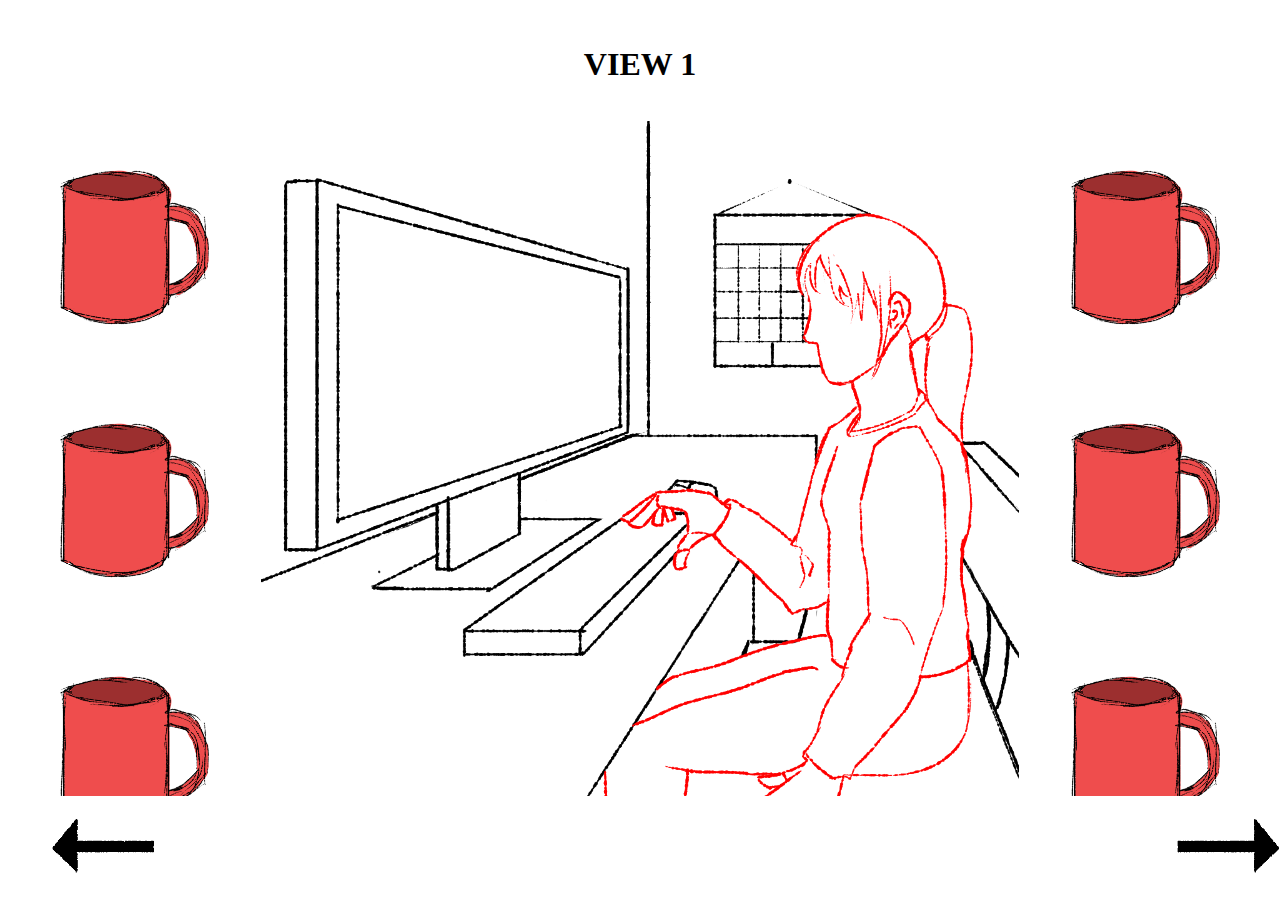
<file: index.html>
<!DOCTYPE html>
<html lang="en">
<head>
    <meta charset="UTF-8">
    <meta name="viewport" content="width=device-width, initial-scale=1.0">
    <title>Project 2</title>
    <link rel="stylesheet" href="style.css">
</head>
<body>
    <div class="outer-container">
        <div class="header">
            <h1>VIEW 1</h1>
        </div>
        <div class="inner-container"></div>
        <div class="inner-container2"></div>
        <div class="inner-container3"></div>
        <div class="footer"></div>
        <div class="image1">
            <a href="PAGE6.html"><img src="images/thing.png" height="100px"></a>
        </div>
        <div class="image2">
            <a href="PAGE2.html"><img src="images/thing2.png" height="100px"></a>
        </div>
    </div>
</body>
</html>
</file>
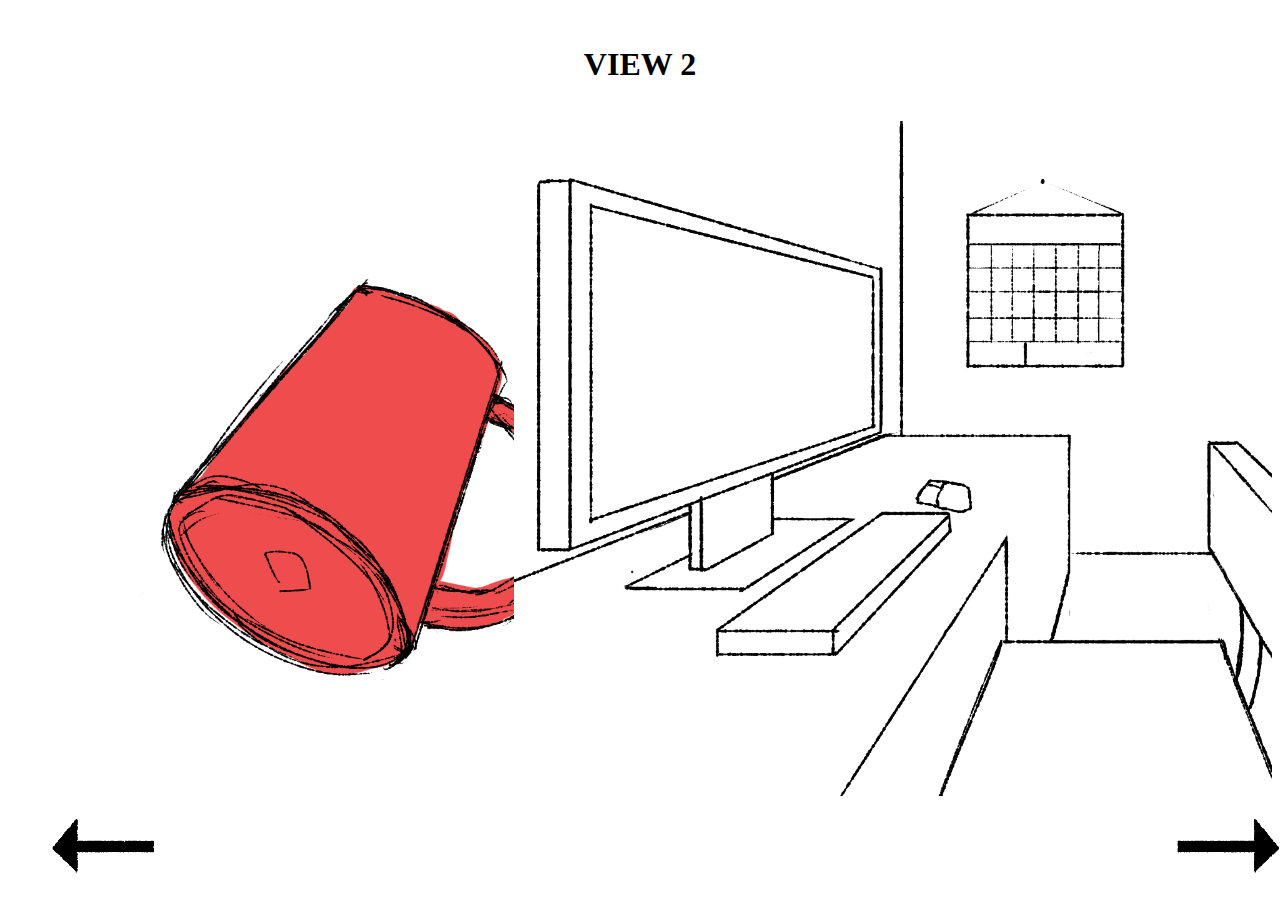
<file: PAGE2.html>
<!DOCTYPE html>
<html lang="en">
<head>
    <meta charset="UTF-8">
    <meta name="viewport" content="width=device-width, initial-scale=1.0">
    <title>Project 2</title>
    <link rel="stylesheet" href="stylepage2.css">
</head>
<body>
    <div class="outer-container">
        <div class="header">
            <h1>VIEW 2</h1>
        </div>
        <div class="inner-container"></div>
        <div class="inner-container2"></div>
        <div class="footer"></div>
        <div class="image1">
            <a href="index.html"><img src="images/thing.png" height="100px"></a>
        </div>
        <div class="image2">
            <a href="PAGE3.html"><img src="images/thing2.png" height="100px"></a>
        </div>
    </div>
</body>
</html>
</file>
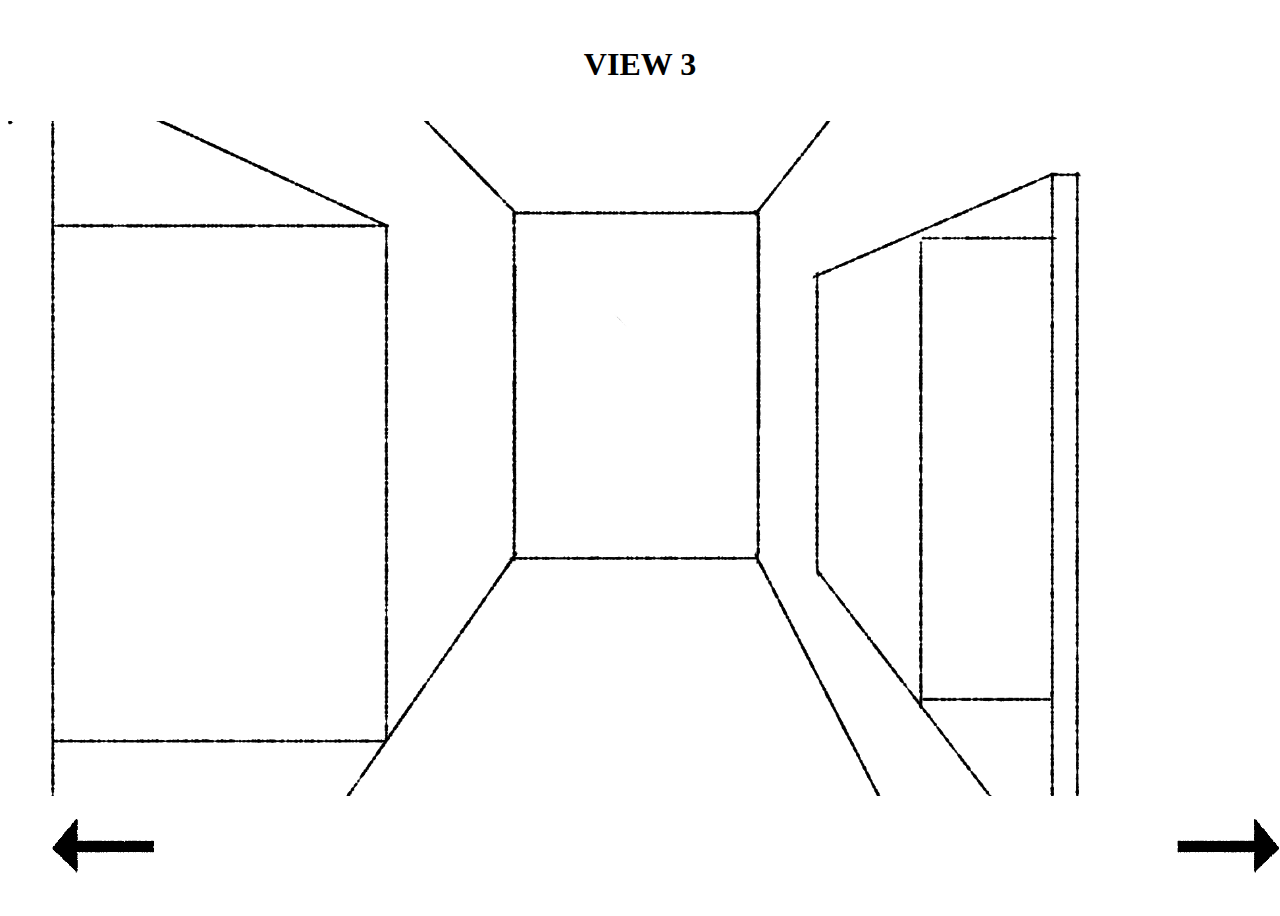
<file: PAGE3.html>
<!DOCTYPE html>
<html lang="en">
<head>
    <meta charset="UTF-8">
    <meta name="viewport" content="width=device-width, initial-scale=1.0">
    <title>Project 2</title>
    <link rel="stylesheet" href="stylepage3.css">
</head>
<body>
    <div class="outer-container">
        <div class="header">
            <h1>VIEW 3</h1>
        </div>
        <div class="inner-container">

        </div>
        <div class="footer"></div>
        <div class="image1">
            <a href="PAGE2.html"><img src="images/thing.png" height="100px"></a>
        </div>
        <div class="image2">
            <a href="PAGE4.html"><img src="images/thing2.png" height="100px"></a>
        </div>
    </div>
</body>
</html>
</file>
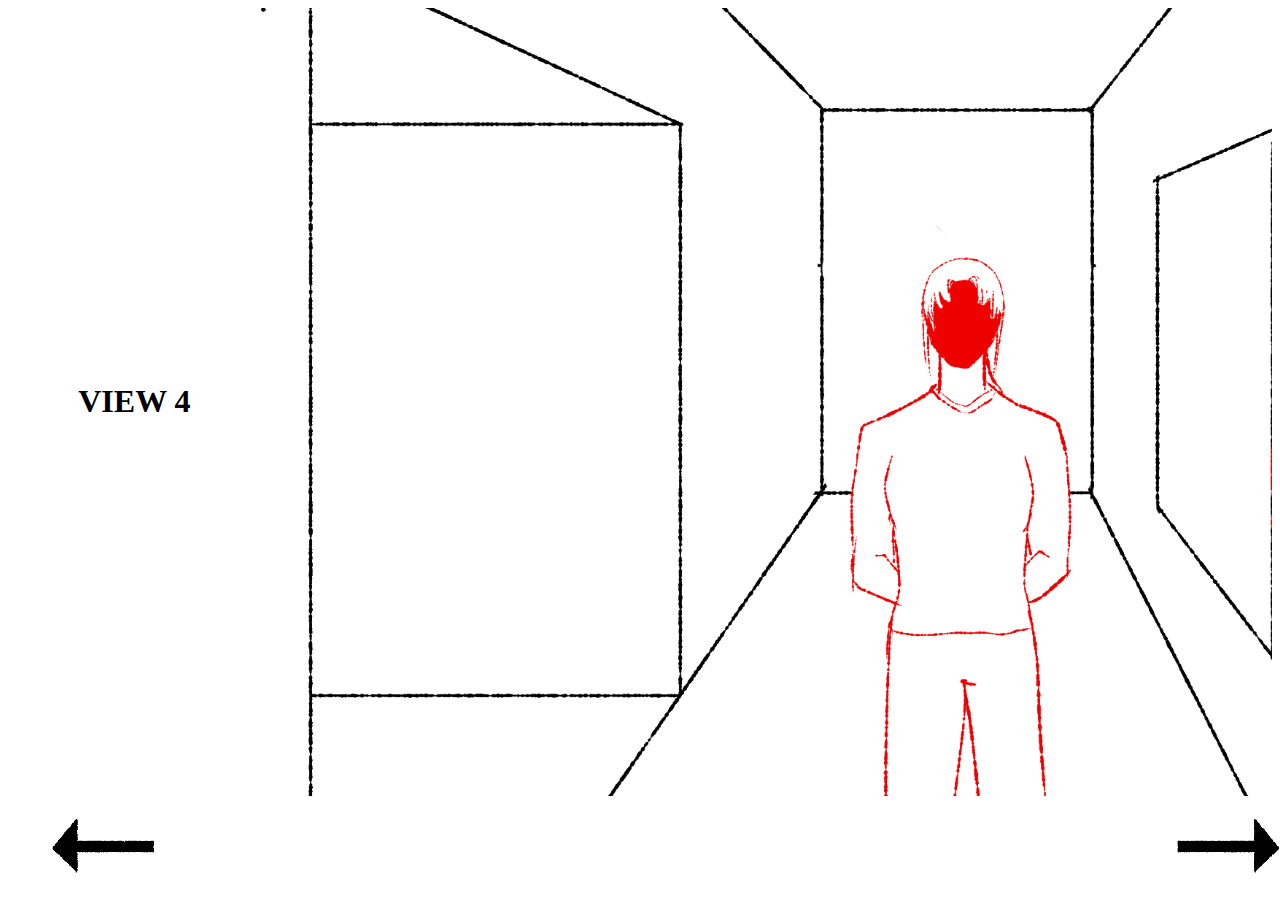
<file: PAGE4.html>
<!DOCTYPE html>
<html lang="en">
<head>
    <meta charset="UTF-8">
    <meta name="viewport" content="width=device-width, initial-scale=1.0">
    <title>Project 2</title>
    <link rel="stylesheet" href="stylepage4.css">
</head>
<body>
    <div class="outer-container">
        <div class="header">
            <h1>VIEW 4</h1>
        </div>
        <div class="inner-container">

        </div>
        <div class="footer"></div>
        <div class="image1">
            <a href="PAGE3.html"><img src="images/thing.png" height="100px"></a>
        </div>
        <div class="image2">
            <a href="PAGE5.html"><img src="images/thing2.png" height="100px"></a>
        </div>
    </div>
</body>
</html>
</file>
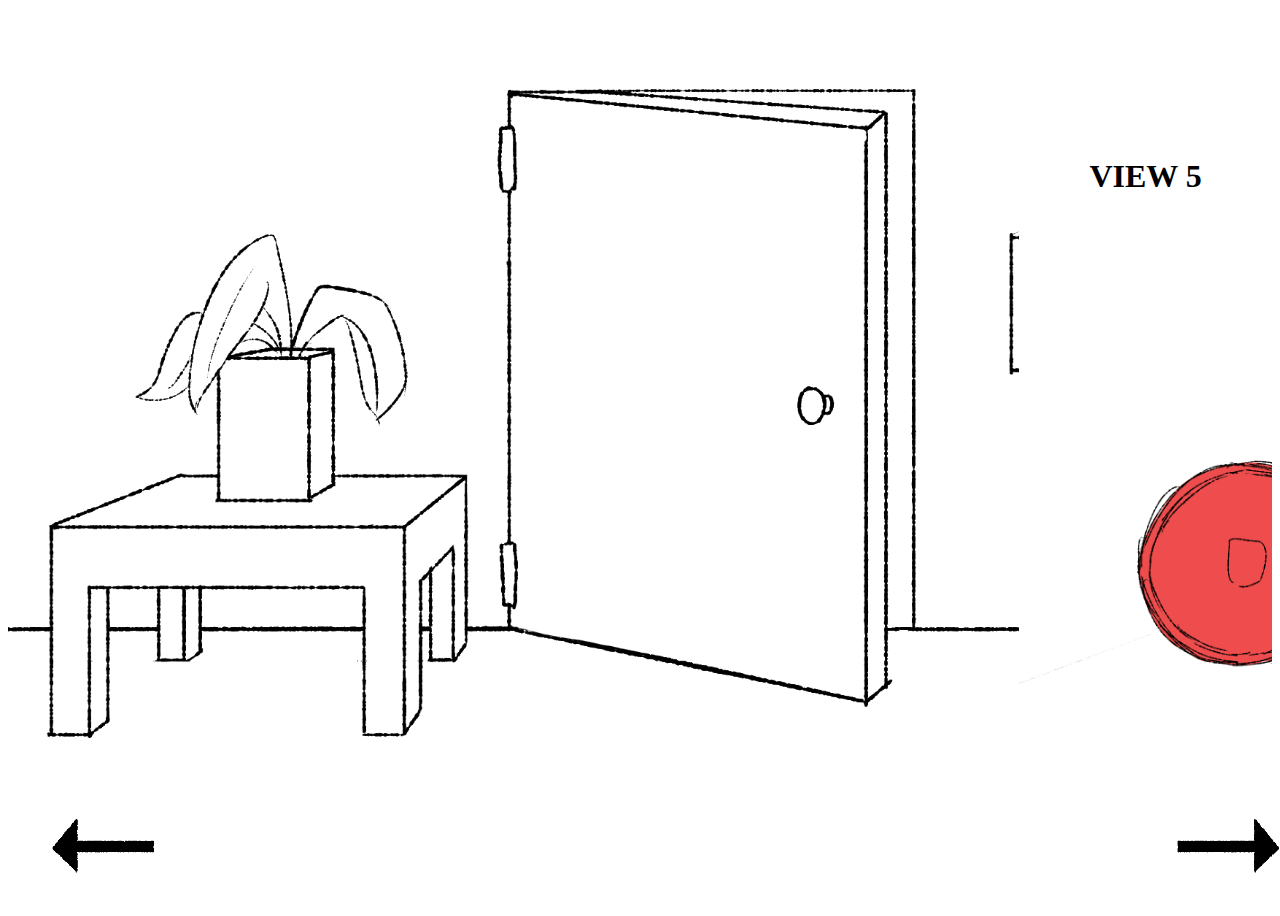
<file: PAGE5.html>
<!DOCTYPE html>
<html lang="en">
<head>
    <meta charset="UTF-8">
    <meta name="viewport" content="width=device-width, initial-scale=1.0">
    <title>Project 2</title>
    <link rel="stylesheet" href="stylepage5.css">
</head>
<body>
    <div class="outer-container">
        <div class="header">
            <h1>VIEW 5</h1>
        </div>
        <div class="inner-container"></div>
        <div class="inner-container2"></div>
        <div class="inner-container3"></div>
        <div class="footer"></div>
        <div class="image1">
            <a href="PAGE4.html"><img src="images/thing.png" height="100px"></a>
        </div>
        <div class="image2">
            <a href="PAGE6.html"><img src="images/thing2.png" height="100px"></a>
        </div>
    </div>
</body>
</html>
</file>
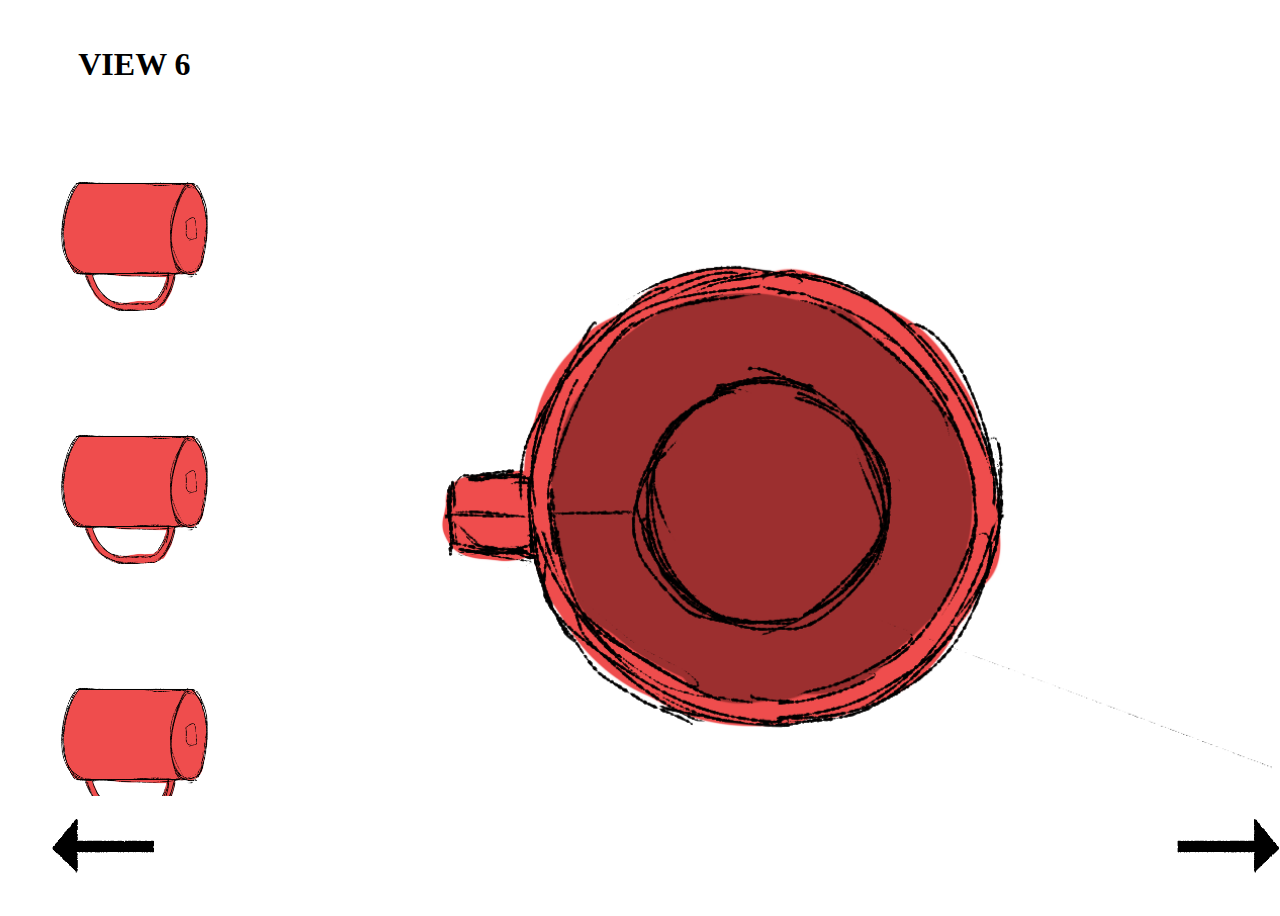
<file: PAGE6.html>
<!DOCTYPE html>
<html lang="en">
<head>
    <meta charset="UTF-8">
    <meta name="viewport" content="width=device-width, initial-scale=1.0">
    <title>Project 2</title>
    <link rel="stylesheet" href="stylepage6.css">
</head>
<body>
    <div class="outer-container">
        <div class="header">
            <h1>VIEW 6</h1>
        </div>
        <div class="inner-container"></div>
        <div class="inner-container3"></div>
        <div class="footer"></div>
        <div class="image1">
            <a href="PAGE5.html"><img src="images/thing.png" height="100px"></a>
        </div>
        <div class="image2">
            <a href="index.html"><img src="images/thing2.png" height="100px"></a>
        </div>
    </div>
</body>
</html>
</file>
<file: style.css>
.outer-container {
    display: grid;
    width:100%;
    height:100vh;
    grid-template-rows: repeat(8, 12.5vh);
    grid-template-columns: repeat(5, 20%);
}

.inner-container{
    grid-area: 2/2/8/5;
    background-image: url("images/kms1.png");
    background-size: cover;
}

.inner-container2{
    grid-area: 2/5/8/6;
    background-image: url("images/Cup1.png");
    background-size: contain;
}

.inner-container3{
    grid-area: 2/1/8/1;
    background-image: url("images/Cup1.png");
    background-size: contain;
}


.header {
    grid-area: 1/1/2/6;
    display: flex;
    justify-content: center;
    align-items: center;
}

.footer {
    grid-area: 8/1/9/6;
}

.image1 {
    z-index: 1;
    grid-area: 8/1/9/6;
}

.image2 {
    z-index: 1;
    grid-area: 8/5/9/6;
    margin-left: 45%;
}

.image3 {
    z-index: 1;
    grid-area: 2/2/8/5;

}
</file>
<file: stylepage2.css>
.outer-container {
    display: grid;
    width:100%;
    height:100vh;
    grid-template-rows: repeat(8, 12.5vh);
    grid-template-columns: repeat(5, 20%);
}

.inner-container{
    grid-area: 2/3/8/6;
    background-image: url("images/kms2.png");
    background-size: cover;
}

.inner-container2{
    grid-area: 2/1/8/3;
    background-image: url("images/Cup2.png");
    background-size: cover;
}


.header {
    grid-area: 1/1/2/6;
    display: flex;
    justify-content: center;
    align-items: center;
}

.footer {
    grid-area: 8/1/9/6;
}

.image1 {
    z-index: 1;
    grid-area: 8/1/9/6;
}

.image2 {
    z-index: 1;
    grid-area: 8/5/9/6;
    margin-left: 45%;
}

.image3 {
    z-index: 1;
    grid-area: 2/2/8/5;

}
</file>
<file: stylepage3.css>
.outer-container {
    display: grid;
    width:100%;
    height:100vh;
    grid-template-rows: repeat(8, 12.5vh);
    grid-template-columns: repeat(5, 20%);
}

.inner-container{
    grid-area: 2/1/8/6;
    background-image: url("images/kms3.png");
    background-size: cover;
}


.header {
    grid-area: 1/1/2/6;
    display: flex;
    justify-content: center;
    align-items: center;
}

.footer {
    grid-area: 8/1/9/6;
}

.image1 {
    z-index: 1;
    grid-area: 8/1/9/6;
}

.image2 {
    z-index: 1;
    grid-area: 8/5/9/6;
    margin-left: 45%;
}

.image3 {
    z-index: 1;
    grid-area: 2/2/8/5;

}
</file>
<file: stylepage4.css>
.outer-container {
    display: grid;
    width:100%;
    height:100vh;
    grid-template-rows: repeat(8, 12.5vh);
    grid-template-columns: repeat(5, 20%);
}

.inner-container{
    grid-area: 1/2/8/6;
    background-image: url("images/kms4.png");
    background-size: cover;
}


.header {
    grid-area: 1/1/8/2;
    display: flex;
    justify-content: center;
    align-items: center;
}

.footer {
    grid-area: 8/1/9/6;
}

.image1 {
    z-index: 1;
    grid-area: 8/1/9/6;
}

.image2 {
    z-index: 1;
    grid-area: 8/5/9/6;
    margin-left: 45%;
}

.image3 {
    z-index: 1;
    grid-area: 2/2/8/5;

}
</file>
<file: stylepage5.css>
.outer-container {
    display: grid;
    width:100%;
    height:100vh;
    grid-template-rows: repeat(8, 12.5vh);
    grid-template-columns: repeat(5, 20%);
}

.inner-container{
    grid-area: 1/1/8/5;
    background-image: url("images/kms5.png");
    background-size: cover;
}

.inner-container3{
    grid-area: 4/5/8/6;
    background-image: url("images/Cup5.png");
    background-size: cover;
}

.header {
    grid-area: 1/5/4/6;
    display: flex;
    justify-content: center;
    align-items: center;
}

.footer {
    grid-area: 8/1/9/6;
}

.image1 {
    z-index: 1;
    grid-area: 8/1/9/6;
}

.image2 {
    z-index: 1;
    grid-area: 8/5/9/6;
    margin-left: 45%;
}

.image3 {
    z-index: 1;
    grid-area: 2/2/8/5;

}
</file>
<file: stylepage6.css>
.outer-container {
    display: grid;
    width:100%;
    height:100vh;
    grid-template-rows: repeat(8, 12.5vh);
    grid-template-columns: repeat(5, 20%);
}

.inner-container{
    grid-area: 1/2/8/6;
    background-image: url("images/Cup4.png");
    background-size: cover;
}

.inner-container3{
    grid-area: 2/1/8/2;
    background-image: url("images/Cup6.png");
    background-size: contain;
}

.header {
    grid-area: 1/1/2/2;
    display: flex;
    justify-content: center;
    align-items: center;
}

.footer {
    grid-area: 8/1/9/6;
}

.image1 {
    z-index: 1;
    grid-area: 8/1/9/6;
}

.image2 {
    z-index: 1;
    grid-area: 8/5/9/6;
    margin-left: 45%;
}

.image3 {
    z-index: 1;
    grid-area: 2/2/8/5;

}
</file>
